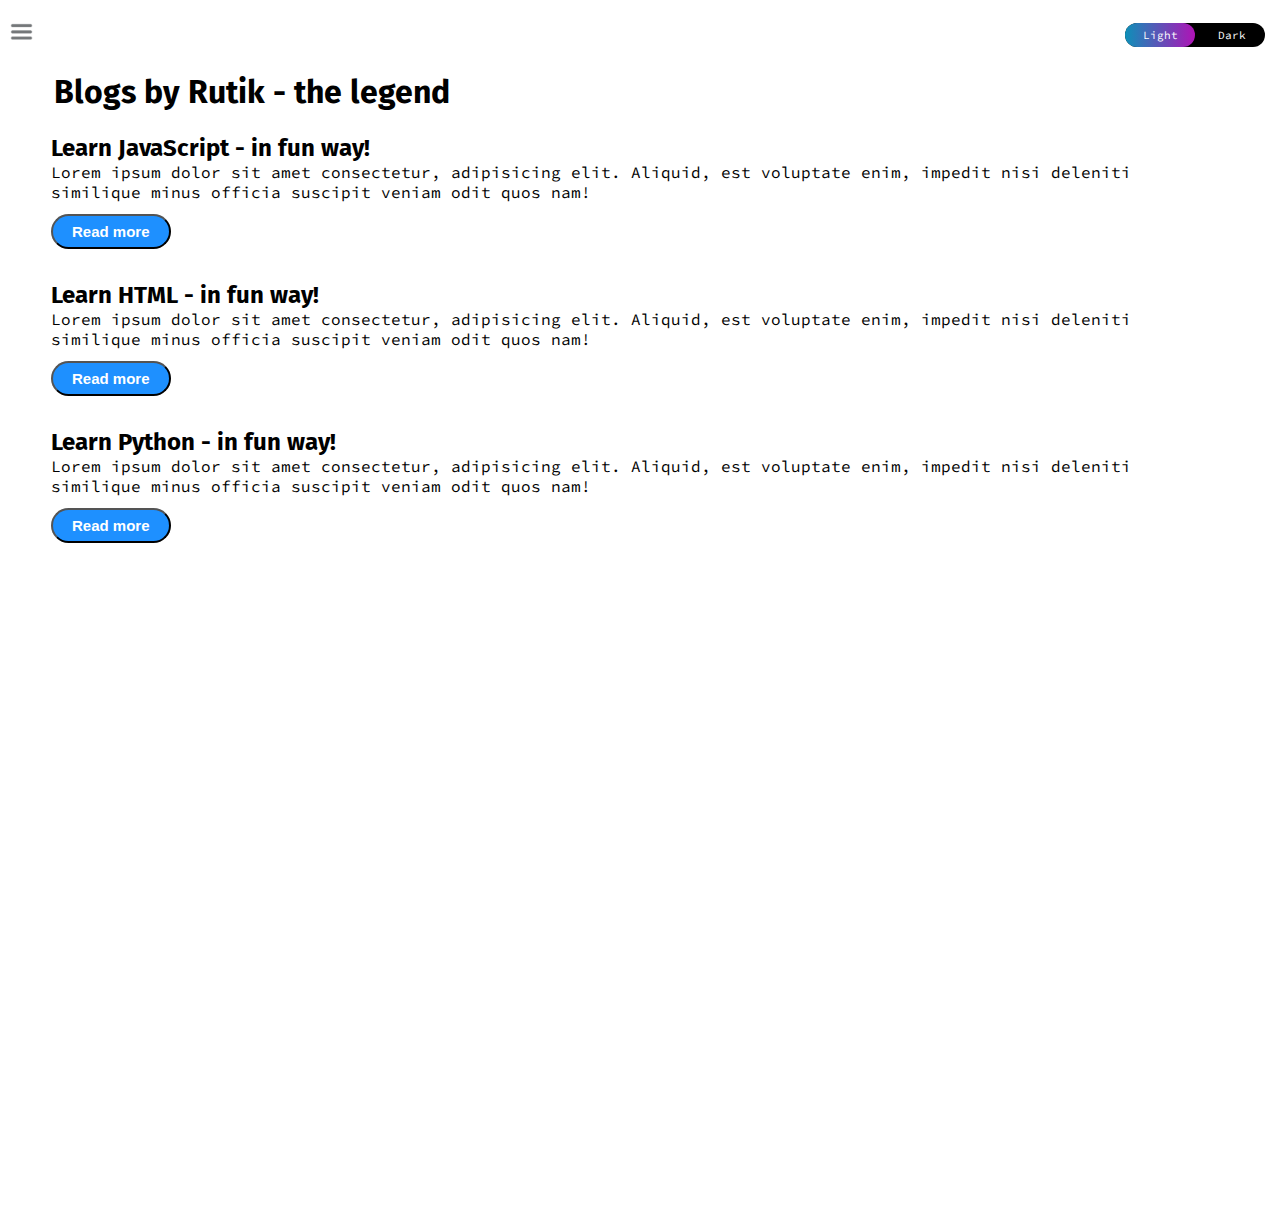
<file: blog.html>
<!DOCTYPE html>
<html lang="en">
<head>
    <meta charset="UTF-8">
    <meta http-equiv="X-UA-Compatible" content="IE=edge">
    <meta name="viewport" content="width=device-width, initial-scale=1.0">
    <title>Rutik Gagare - Web Developer, Programmer</title>
    <link rel="stylesheet" href="style.css">

</head>
<body>
    <div class="container">
        <div class="sidebar sidebargo">
            <nav>
                <ul>
                    <li><a href="/">Home</a></li>
                    <li><a href="/intro.html">My Intro</a></li>
                    <li><a href="/connect.html">Connect</a></li>
                    <li><a href="/blog.html">Blog</a></li>
                    <li><a href="/contact.html">Contact Me</a></li>
                </ul>
            </nav>
        </div>
    
        <div class="main large_main" id="change_mode" >

            <div class="button-box">
                <div id="btn"></div>
                <button type="button" class="toggle-btn" onclick="Light()">Light
                </button>
                <button type="button" class="toggle-btn" onclick="Dark()">Dark</button>
            </div>

            <div class="hamburger">
                <img class="ham" src="ham.png" alt="" onclick="open_sidebar()">
                <img class="cross" src="cross.png" alt="">
            </div>
            <div class="blogContainer">
                <h1>Blogs by Rutik - the legend</h1>
                <div class="blogItem">
                    <h2>Learn JavaScript - in fun way!</h2>
                    <p>Lorem ipsum dolor sit amet consectetur, adipisicing elit. Aliquid, est voluptate enim, impedit nisi deleniti similique minus officia suscipit veniam odit quos nam!</p>
                    <button class="btn btn-sm">Read more</button>
                </div>

                <div class="blogItem">
                    <h2>Learn HTML - in fun way!</h2>
                    <p>Lorem ipsum dolor sit amet consectetur, adipisicing elit. Aliquid, est voluptate enim, impedit nisi deleniti similique minus officia suscipit veniam odit quos nam!</p>
                    <button class="btn btn-sm">Read more</button>
                </div>

                <div class="blogItem">
                    <h2>Learn Python - in fun way!</h2>
                    <p>Lorem ipsum dolor sit amet consectetur, adipisicing elit. Aliquid, est voluptate enim, impedit nisi deleniti similique minus officia suscipit veniam odit quos nam!</p>
                    <button class="btn btn-sm">Read more</button>
                </div>
            </div>
           
        </div>
        
    </div>
    <script src="script.js"></script>      
</body>
</html>
</file>
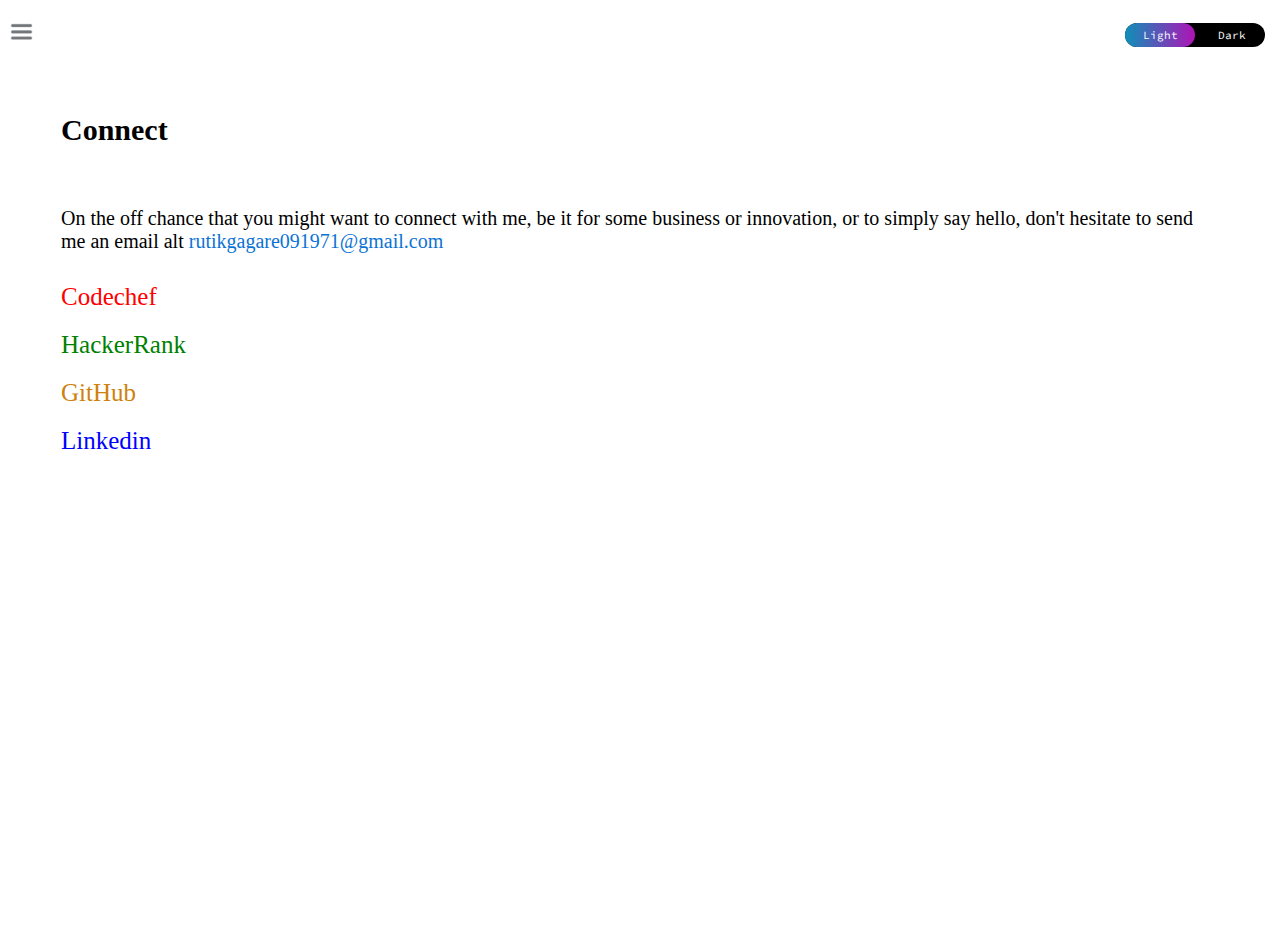
<file: connect.html>
<!DOCTYPE html>
<html lang="en">
<head>
    <meta charset="UTF-8">
    <meta http-equiv="X-UA-Compatible" content="IE=edge">
    <meta name="viewport" content="width=device-width, initial-scale=1.0">
    <title>Rutik Gagare - Web Developer, Programmer</title>
    <link rel="stylesheet" href="style.css">

</head>
<body>
    <div class="container">
        <div class="sidebar sidebargo">
            <nav>
                <ul>
                    <li><a href="/">Home</a></li>
                    <li><a href="/intro.html">My Intro</a></li>
                    <li><a href="/connect.html">Connect</a></li>
                    <li><a href="/blog.html">Blog</a></li>
                    <li><a href="/contact.html">Contact Me</a></li>
                </ul>
            </nav>
        </div>
    
        <div class="main medium_main" id="change_mode">

            <div class="button-box">
                <div id="btn"></div>
                <button type="button" class="toggle-btn" onclick="Light()">Light
                </button>
                <button type="button" class="toggle-btn" onclick="Dark()">Dark</button>
            </div>

            <div class="hamburger">
                <img class="ham" src="ham.png" alt="" onclick="open_sidebar()">
                <img class="cross" src="cross.png" alt="">
            </div>
            <div class="link_container">
                <h2>Connect</h2>
                <p>On the off chance that you might want to connect with me, be it for some business or innovation, or to simply say hello, don't hesitate to send me an email alt
                <a style="color: rgb(12, 115, 212);" href="mailto:rutikgagare091971@gmail.com">rutikgagare091971@gmail.com</a></p>

                <a class="connect" href="https://www.codechef.com/users/rutik04" style="color: red;">Codechef</a>
                <a class="connect" href="https://www.hackerrank.com/rutikgagare09191?hr_r=1" style="color: Green;">HackerRank</a>
                <a class="connect" href="https://github.com/rutikgagare" style="color: rgb(206, 129, 14);">GitHub</a>
                <a class="connect" href="https://www.linkedin.com/in/rutik-gagare-588069206" style="color: blue;">Linkedin</a>
            </div>
        </div>   
    </div>
    <script src="script.js"></script>  
</body>
</html>
</file>
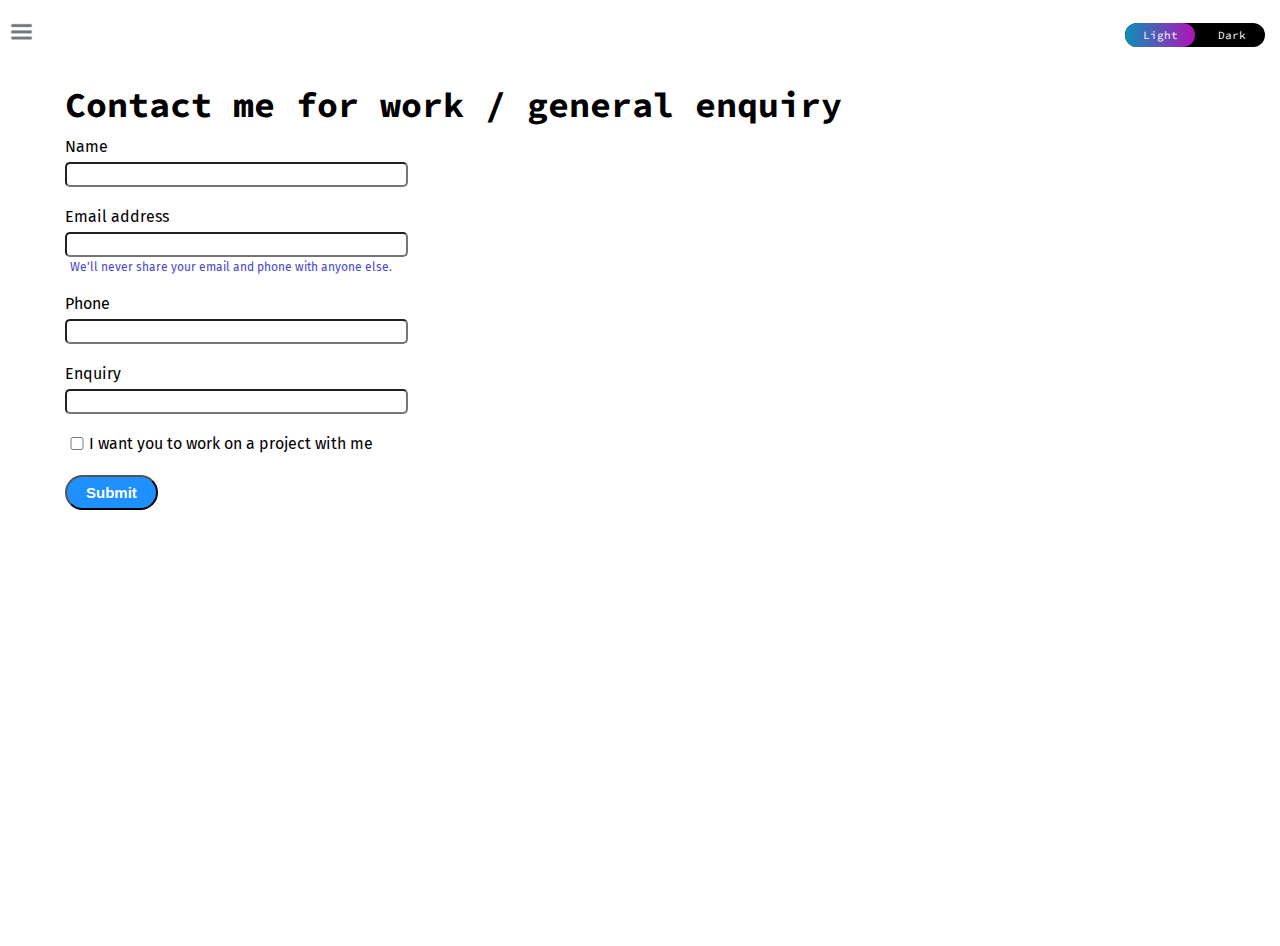
<file: contact.html>
<!DOCTYPE html>
<html lang="en">
<head>
    <meta charset="UTF-8">
    <meta http-equiv="X-UA-Compatible" content="IE=edge">
    <meta name="viewport" content="width=device-width, initial-scale=1.0">
    <title>Rutik Gagare - Web Developer, Programmer</title>
    <link rel="stylesheet" href="style.css">

</head>
<body>
    <div class="container">
        <div class="sidebar sidebargo">
            <nav>
                <ul>
                    <li><a href="/">Home</a></li>
                    <li><a href="/intro.html">My Intro</a></li>
                    <li><a href="/connect.html">Connect</a></li>
                    <li><a href="/blog.html">Blog</a></li>
                    <li><a href="/contact.html">Contact Me</a></li>
                </ul>
            </nav>
        </div>
    
        <div class="main  medium_main" id="change_mode">

            <div class="button-box">
                <div id="btn"></div>
                <button type="button" class="toggle-btn" onclick="Light()">Light
                </button>
                <button type="button" class="toggle-btn" onclick="Dark()">Dark</button>
            </div>

            <div class="hamburger">
                <img class="ham" src="ham.png" alt="" onclick="open_sidebar()">
                <img class="cross" src="cross.png" alt="">
            </div>
            <div class="contactform">
                <h1>Contact me for work / general enquiry</h1>
                <form action="https://formspree.io/f/xoqrvwkn" method="post">

                    <div class="mb-3">
                        <label for="clientname" class="form-label">Name</label>
                        <input type="text" class="form-control" id="clientname" aria-describedby="emailHelp" name="Name" required>
                    </div>

                    <div class="mb-3">
                      <label for="clientemail" class="form-label">Email address</label>
                      <input type="email" class="form-control" id="clientemail" aria-describedby="xyz@gmail.com" name="Email adress" required>
                      <div id="emailHelp" class="form-text">We'll never share your email and phone with anyone else.</div>
                    </div>

                    <div class="mb-3">
                      <label for="clientphone" class="form-label">Phone</label>
                      <input type="phone" class="form-control" id="clientphone" name="Contact Number" required>
                    </div>

                    <div class="mb-3">
                        <label for="clientenquiry" class="form-label">Enquiry</label>
                        <input type="text" class="form-control" id="clientenquiry" name="Enquiry" required>
                    </div>
                    
                    <div class="mb-3" id="form-check">
                      <input type="checkbox" class="form-check-input" id="isclient" name="Check">
                      <label class="form-check-label" for="isclient">I want you to work on a project with me</label>
                    </div>

                    <button type="submit" class="btn btn-sm">Submit</button>
                  </form>
            </div>
            
        </div>
        
    </div>
    <script src="script.js"></script>
    
    </script>  
</body>
</html>
</file>
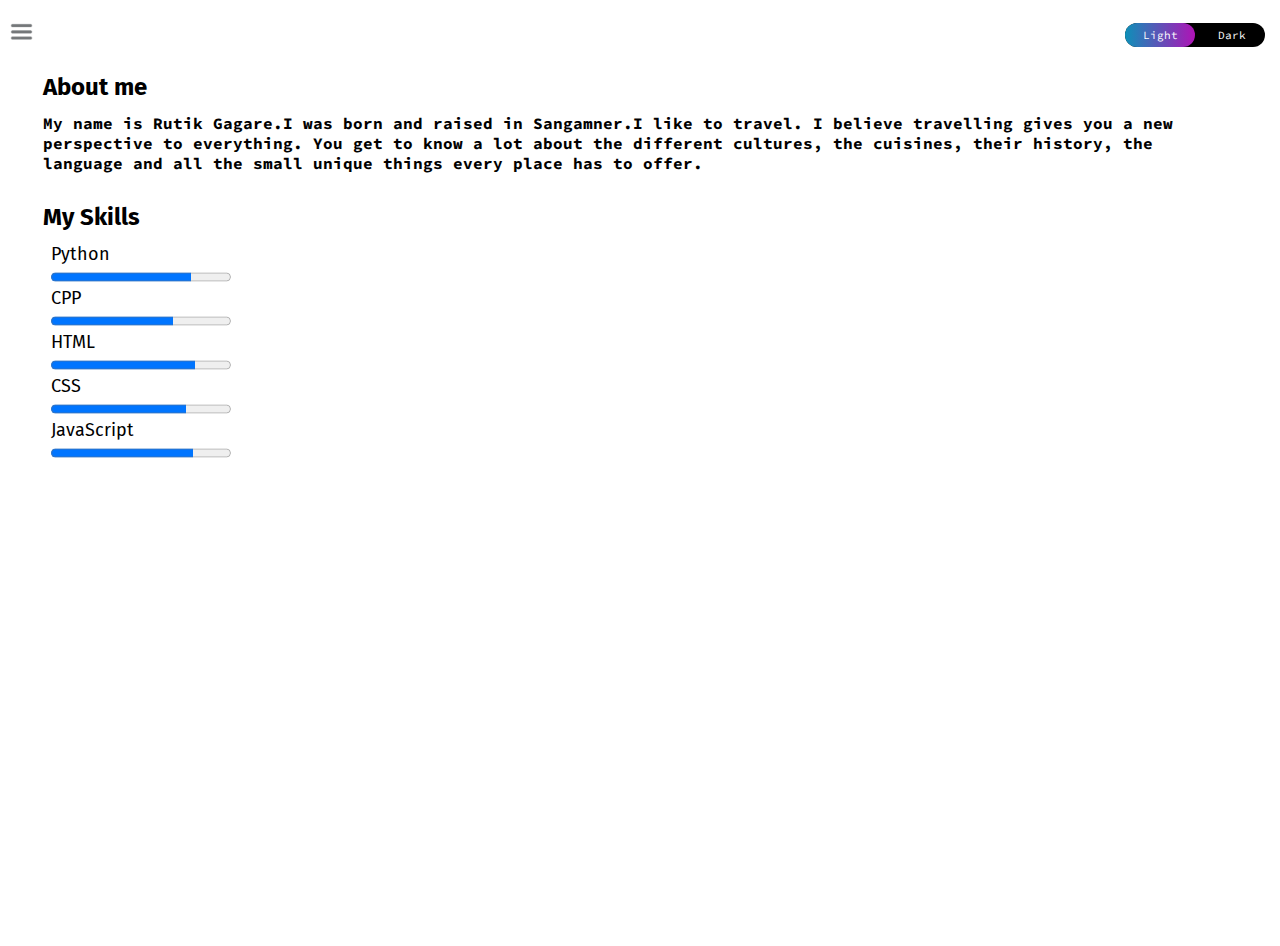
<file: intro.html>
<!DOCTYPE html>
<html lang="en">
<head>
    <meta charset="UTF-8">
    <meta http-equiv="X-UA-Compatible" content="IE=edge">
    <meta name="viewport" content="width=device-width, initial-scale=1.0">
    <title>Rutik Gagare - Web Developer, Programmer</title>
    <link rel="stylesheet" href="style.css">

</head>
<body>
    <div class="container">
        <div class="sidebar sidebargo">
            <nav>
                <ul>
                    <li><a href="/">Home</a></li>
                    <li><a href="/intro.html">My Intro</a></li>
                    <li><a href="/connect.html">Connect</a></li>
                    <li><a href="/blog.html">Blog</a></li>
                    <li><a href="/contact.html">Contact Me</a></li>
                </ul>
            </nav>
        </div>

    
        <div class="main" id="change_mode">

            <div class="button-box">
                <div id="btn"></div>
                <button type="button" class="toggle-btn" onclick="Light()">Light
                </button>
                <button type="button" class="toggle-btn" onclick="Dark()">Dark</button>
            </div>

            <div class="hamburger">
                <img class="ham" src="ham.png" alt="" onclick="open_sidebar()">
                <img class="cross" src="cross.png" alt="">
            </div>
               <div class="intro" >
                <h2>About me</h2>
                <p>My name is Rutik Gagare.I was born and raised in Sangamner.I like to travel. I believe travelling gives you a new perspective to everything. You get to know a lot about the different cultures, the cuisines, their history, the language and all the small unique things every place has to offer.</p>
                <h2>My Skills</h2>

                <div class="skillcontainer">
                    <div class="skill">
                        <label for="pogress"> Python </label><br>
                        <progress id="progress" value="78" max="100"> 32% </progress>
                    </div>

                    <div class="skill">
                        <label for="progress"> CPP </label><br>
                        <progress id="progress" value="68" max="100"> 32% </progress>
                    </div>

                    <div class="skill">
                        <label for="progress"> HTML </label><br>
                        <progress id="progress" value="80" max="100"> 32% </progress>
                    </div>

                    <div class="skill">
                        <label for="progress"> CSS </label><br>
                        <progress id="progress" value="75" max="100"> 32% </progress>
                    </div>

                    <div class="skill">
                        <label for="progress"> JavaScript </label><br>
                        <progress id="progress" value="79" max="100"> 32% </progress>
                    </div>  
                </div>
               </div> 
        </div>
    </div>
    <script src="script.js"></script>    
</body>
</html>
</file>
<file: style.css>
@import url('https://fonts.googleapis.com/css2?family=Fira+Sans&display=swap');
@import url('https://fonts.googleapis.com/css2?family=Source+Code+Pro:wght@300&display=swap');

*{
    margin: 0;
    padding: 0;
}

.sidebar{
    position: absolute;
    background-color: rgb(194, 191, 191);
    /* width: 434px; */
    height: 100vh;
    font-family: 'Fira Sans', sans-serif;
    transition: transform 0.3s ease-in;
}

.sidebar nav{
    padding: 45px;
}

.sidebar nav li{
    list-style: none;
    font-size: 22px;
    padding: 28px 0;
}

.sidebar nav li a{
    text-decoration: none;
    color: black;
}

.main{
    /* background-color: yellow; */
    width: 100vw;
    height: 100vh;
    padding: 23px;

    /* for change mode */
    background-color: white;
    color: black;
}

.container{
    display: flex;
}

.infoContainer{
    /* background-color: rgb(90, 184, 28); */
    height: 58vh;
    width: 90vw;
    margin: 147px auto;
    display: flex;
    /* flex-wrap: wrap; */
    justify-content: space-around;
  
}

.devinfo{
    display: flex;
    flex-direction: column;
    justify-content: center;
    font-family: 'Source Code Pro', monospace;
    font-size: 16px;
}

.hello{
    font-size: 3em;
}
.name{
    font-size: 3em ;
    font-family:'Fira Sans', sans-serif;
}
.about{
    font-size: 2.5em ;
}
.moreabout{
    font-size: 2.2em;
    margin-top: 20px;
    font-family:'Fira Sans', sans-serif;
}

.buttons{
    margin-top:35px;
}

.btn{
    font-size: 21px;
    font-weight: bold;
    padding: 9px 14px;
    background-color: dodgerblue;
    color: white;
    border-radius: 22px;
    margin: 0 3px;
    cursor: pointer;
}

.btn-sm{
    font-size: 12px;
    padding: 7px 19px;
    margin: 12px 0;
}

.btn:hover{
    background-color:white ;
    color: dodgerblue;
}

.devpic img{
    height: 58vh;
}


/* Contact form */
.contactform{
    margin: 0px 88px;
    font-family:'Fira Sans', sans-serif;
    padding: 0 34px;
    padding-top: 10px;
}

.contactform h1{
    font-family: 'Source Code Pro', monospace;
}

.contactform form div{
    padding: 10px 0;
    display: flex;
    flex-direction: column;
}

.contactform form div input{
    width: 26vw;
    border-radius: 5px;
    margin: 6px 0 0 0;
    padding: 3px;
}

#emailHelp{
    font-size: 12px;
    color: rgb(70, 70, 209);
    margin:0 5px;
    padding: 3px 0 0 0;
}

#form-check{
    flex-direction: row;
}

#form-check input{
    width: 24px;
    margin: 3px 0;
}


/* blog */
.blogContainer{
    margin: 0px 88px;
    margin-top: 30px;
}

.blogItem{
    margin: 20px;
    font-family:'Fira Sans', sans-serif;      
}

.blogContainer h1{
    font-family:'Fira Sans', sans-serif;
    margin: 23px;  
}

.blogItem p{
    font-family: 'Source Code Pro', monospace;
}

.large_main{
    height: 130vh;
}

/* Intro */
.intro{
    margin: 0 88px;
    margin-top: 125px;
}
.intro h2{
    font-family:'Fira Sans', sans-serif;
    margin: 12px;
    margin-top: 30px;
}

.intro p{
    font-family: 'Source Code Pro', monospace;
    margin: 12px;
    font-weight: bold;
}

.skillcontainer{
    padding-left: 20px;
}

.skill{
    font-size: 18px;
    font-family:'Fira Sans', sans-serif;
}

.sidebargo{
    transform: translate(-434px,0px);
    position: absolute;
}

.hamburger img{
    width: 23px;
}

.hamburger{
    position: absolute;
    cursor: pointer;
    top: 10px;
    left: 10px;
}

.cross{
    margin-left: 153px;
    margin-top: 10px;
}

.ham{
    margin-top: 10px;
}

/* connect */
.link_container{
    display: flex;
    flex-direction: column;
    margin-top: 40px;
}

.link_container a{
    text-decoration: none;
}

.connect{
    text-decoration: none;
    padding:10px 30px;
    font-size: 25px;
}

.link_container h2{
    padding:40px 30px;
    font-size: 30px;
}

.link_container a:hover{
    text-decoration: underline;
}

.link_container p{
    font-size: 20px;
    padding: 20px 30px;
}


.change:hover{
    background-color:white ;
    color: dodgerblue;
}

.button-box{
    width: 140px;
    margin: 2x auto;
    position: absolute;
    right: 15px;
    background-color: black;
    border-radius: 30px;
}

.toggle-btn{
    font-family: 'Source Code Pro', monospace;
    font-size: 11px;
    padding: 5px 18px;
    cursor: pointer;
    background:transparent;
    border: 0;
    outline: none;
    position: relative;
    color: white;
}

#btn{
    top: 0;
    left: 0;
    position: absolute;
    width: 70px;
    height: 100%;
    background: linear-gradient(to right,#0d90b8,#b013b6);
    border-radius: 30px;
    transition: 0.5s;
}

#preloader{
    background:#000 url("/preloader3.gif") no-repeat center center;
    background-size: 20%;
    height: 100vh;
    width: 100%;
    position: fixed;
    z-index: 100;
}


@media (max-width: 1600px){
    /* .devpic{
        display: none;
    } */
    .intro, .blogContainer, .contactform, .link_container{
        margin: 50px 8px;
    }
    .devinfo{
        font-size: 14px;
    }
    .btn{
        font-size: 15px;
    }
    .contactform h1{
        font-size: 35px;
    }
}
@media (max-width: 1000px){
    
    .devpic{
        display: none;
    }
    .intro, .blogContainer, .contactform, .link_container{
        margin: 50px 8px;
    }
    .devinfo{
        font-size: 10px;
    }
    .btn{
        font-size: 10px;
    }
    .contactform h1{
        font-size: 24px;
    }
    
}

@media(max-width: 500px){
    .large_main{
        height: 150vh;
    }
    .medium_main{
        height:130vh ;
    }
    .contactform form div input{
        width: 100%;
    }
}
</file>
